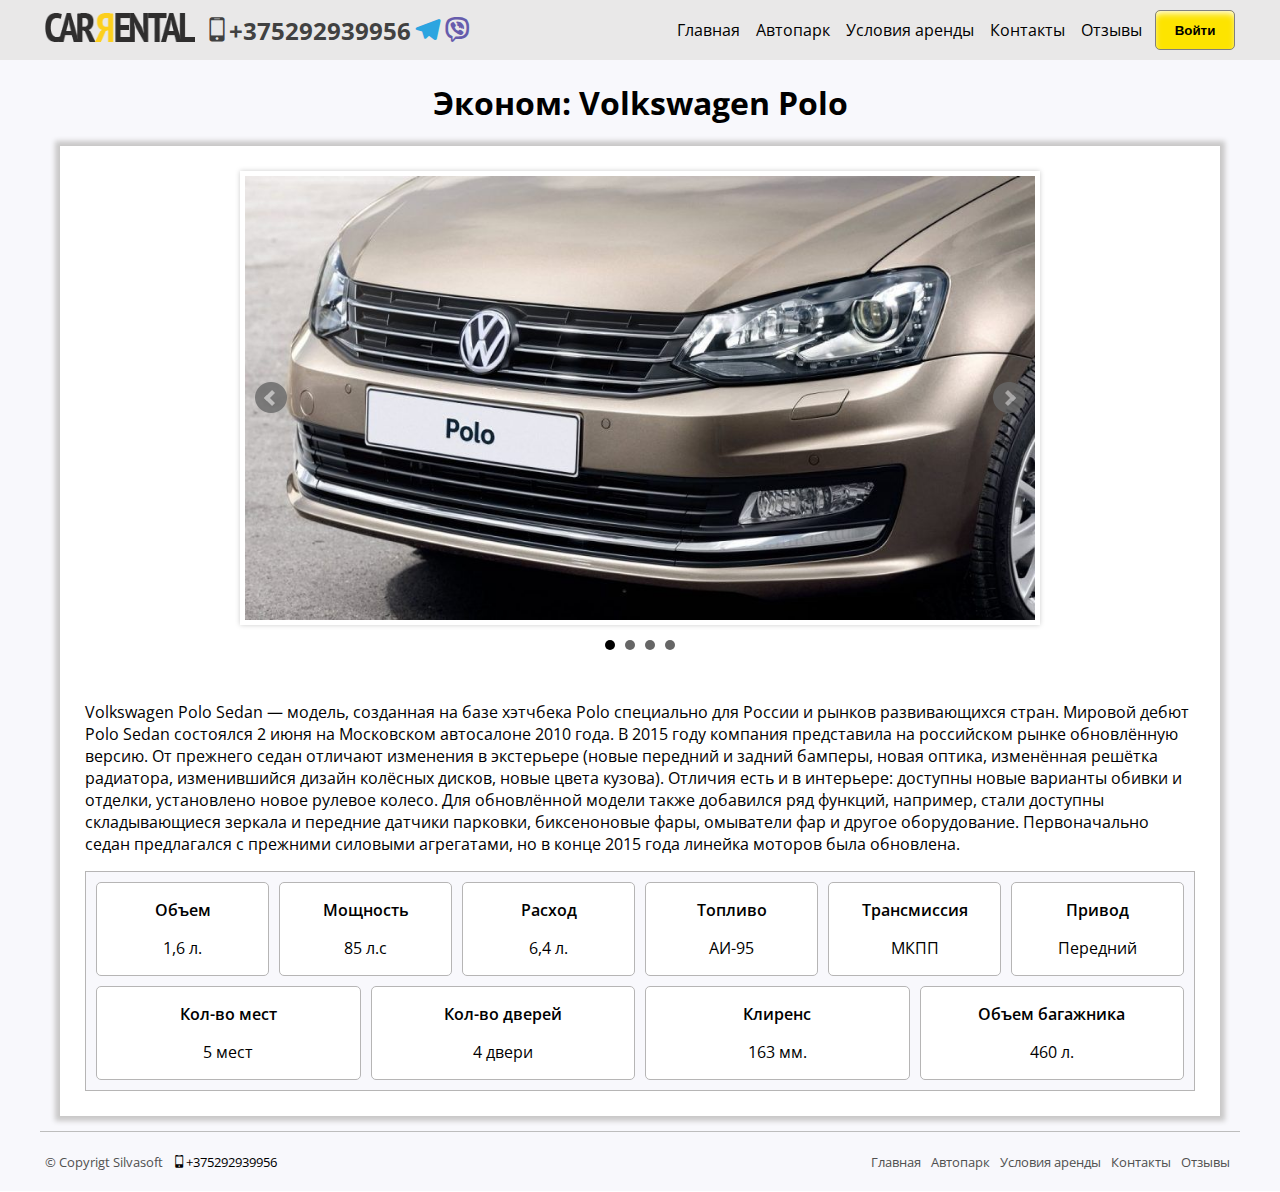
<file: vw-polo.html>
<!DOCTYPE html>
<html lang="ru">

<head>
    <meta charset="UTF-8">
    <meta name="viewport" content="width=device-width, initial-scale=1.0">
    <title>Volkswagen Polo</title>
    <link rel="stylesheet" type="text/css" href="css/header_and_footer.css">
    <link rel="stylesheet" type="text/css" href="css/model.css">
    <link rel="stylesheet" type="text/css" href="css/vehicle.css">
    <link rel="stylesheet" type="text/css" href="css/brands.css">
    <link href="css/jquery.bxslider.css" rel="stylesheet">
    <script src="https://ajax.googleapis.com/ajax/libs/jquery/1.12.0/jquery.min.js"></script>
    <script src="scripts/jquery.bxslider.min.js"></script>
    <script src="scripts/my-js.js"></script>
</head>

<body>

    <header class="header" id="top">
        <div class="header__wrapper">
            <div class="header__logo">
                <div class="header__logo-link">
                    <a href="index.html"><img src="images/logo.png" alt="logo-carrental"></a>
                </div>
            </div>
            <div class="header__contacts">
                <div class="header__contacts__wrapper"> <a href="tel:+375292939956"><span class="icon-mobile"></span>+375292939956</a>
                    <a href="tg://resolve?domain=Artyom_Ivanou" class="icon-telegram" target="_blank"></a>
                    <a href="viber://chat?number=%2B375292939956" class="icon-viber" target="_blank"></a>
                </div>
            </div>
            <nav class="header__menu">
                <ul>
                    <li><a href="index.html"><span class="menu-description">Главная</span> </a></li>
                    <li><a href="cars.html"><span class="menu-description">Автопарк</span> </a></li>
                    <li><a href="terms.html"><span class="menu-description">Условия аренды</span> </a></li>
                    <li><a href="contacts.html"><span class="menu-description">Контакты</span> </a></li>
                    <li><a href="review.html"><span class="menu-description">Отзывы</span> </a></li>
                </ul>
            </nav>
            <div class="header__enter">
                <div class=" header__enter__wrapper">
                    <!--<button class="button button_register">Зарегистрироваться</button>!-->
                    <button class="button button__enter">Войти</button>
                    <!--это затемнение на задний фон формы -->
                    <div class="modal-wrapper"></div>
                    <!--форма входа на сайт -->
                    <div class="modal-window modal-enter">
                        <div class="form-top">
                            <p>Войдите или <a href="#">зарегистрируйтесь</a></p>
                        </div>
                        <form class="form-enter">
                            <div class="element-form">
                                <label for="TextForEnter">Логин</label>
                                <input id="TextForEnter" type="text" placeholder="Ваш логин" required>
                            </div>
                            <div class="element-form">
                                <label for="TextForPassword">Пароль</label>
                                <input id="TextForPassword" type="password" placeholder="Ваш пароль" required>
                            </div>
                            <div class="buttons-form-wrapper">
                                <button class="button" type="submit">Войти</button>
                            </div>
                            <p>Забыли логин или пароль? <a href="#">Напомим!</a></p>
                        </form>
                    </div>
                </div>
            </div>
        </div>
    </header>
    <div class="main">
        <div class="main__description">
            <h1>Эконом: Volkswagen Polo</h1>
            <a href="#top" class="top-link" title="Наверх"> <img src="images/to-top.png" alt="Наверх"> </a>
        </div>
        <div class="main__content">
            <div class="main__slider">
                <ul class="bxslider">
                    <li><img src="images/slider/1.jpg" alt="vw-polo"></li>
                    <li><img src="images/slider/2.jpg" alt="vw-polo"></li>
                    <li><img src="images/slider/3.jpg" alt="vw-polo"></li>
                    <li><img src="images/slider/4.jpg" alt="vw-polo"></li>
                </ul>
            </div>
            <p>Volkswagen Polo Sedan — модель, созданная на базе хэтчбека Polo специально для России и рынков развивающихся стран. Мировой дебют Polo Sedan состоялся 2 июня на Московском автосалоне 2010 года. В 2015 году компания представила на российском
                рынке обновлённую версию. От прежнего седан отличают изменения в экстерьере (новые передний и задний бамперы, новая оптика, изменённая решётка радиатора, изменившийся дизайн колёсных дисков, новые цвета кузова). Отличия есть и в интерьере:
                доступны новые варианты обивки и отделки, установлено новое рулевое колесо. Для обновлённой модели также добавился ряд функций, например, стали доступны складывающиеся зеркала и передние датчики парковки, биксеноновые фары, омыватели фар
                и другое оборудование. Первоначально седан предлагался с прежними силовыми агрегатами, но в конце 2015 года линейка моторов была обновлена.</p>
            <div class="model-specs">
                <div class="model__spec model-volume">
                    <p>Объем</p>
                    <p>1,6 л.</p>
                </div>
                <div class="model__spec model-power">
                    <p>Мощность</p>
                    <p>85 л.с</p>
                </div>
                <div class="model__spec model-consumption">
                    <p>Расход</p>
                    <p>6,4 л.</p>
                </div>
                <div class="model__spec model-fuel">
                    <p>Топливо</p>
                    <p>АИ-95</p>
                </div>
                <div class="model__spec model-transmission">
                    <p>Трансмиссия</p>
                    <p>МКПП</p>
                </div>
                <div class="model__spec model-drive-unit">
                    <p>Привод</p>
                    <p>Передний</p>
                </div>
                <div class="model__spec model-passangers">
                    <p>Кол-во мест</p>
                    <p>5 мест</p>
                </div>
                <div class="model__spec model-doors">
                    <p>Кол-во дверей</p>
                    <p>4 двери</p>
                </div>
                <div class="model__spec model-clearance">
                    <p>Клиренс</p>
                    <p>163 мм.</p>
                </div>
                <div class="model__spec model-baggage">
                    <p>Объем багажника</p>
                    <p>460 л.</p>
                </div>
            </div>
        </div>

    </div>
    <footer class="footer">
        <div class="footer__wrapper">
            <div class="footer__copyright">
                <div class="copyright__wrapper">
                    <p>&copy; Copyrigt Silvasoft</p>
                </div>
            </div>
            <div class="footer__contacts">
                <div class="footer__contacts__wrapper"> <a href="tel:+375292939956"><span class="icon-mobile"></span>+375292939956</a> </div>
            </div>
            <nav class="footer__menu">
                <ul>
                    <li><a href="index.html"><span class="menu-description">Главная</span> </a></li>
                    <li><a href="cars.html"><span class="menu-description">Автопарк</span> </a></li>
                    <li><a href="terms.html"><span class="menu-description">Условия аренды</span> </a></li>
                    <li><a href="contacts.html"><span class="menu-description">Контакты</span> </a></li>
                    <li><a href="review.html"><span class="menu-description">Отзывы</span> </a></li>
                </ul>
            </nav>
        </div>
    </footer>
</body>

</html>
</file>
<file: css/header_and_footer.css>
@import url('https://fonts.googleapis.com/css2?family=Open+Sans:ital,wght@0,300;0,400;0,600;0,700;0,800;1,300;1,400;1,600;1,700;1,800&display=swap');
* {
    box-sizing: border-box;
}

a,
a:hover,
a:checked a:visited a:active {
    text-decoration: none;
    color: black;
}

a:visited {
    color: rgb(80, 80, 80);
}

body {
    margin: 0px;
    display: grid;
    grid-template-columns: 1fr;
    grid-template-rows: auto 1fr auto;
    grid-template-areas: 'header ' ' main ' 'footer';
    align-content: space-between;
    min-height: 100vh;
    font-family: 'Open Sans', sans-serif;
    position: relative;
}


/*----кнопка Наверх---*/

.top-link {
    visibility: hidden;
    transition: background-color .3s, opacity .5s, visibility .5s;
    opacity: 0;
}

.top-link-show {
    opacity: 1;
    visibility: visible;
}

.top-link img {
    height: 50px;
    position: fixed;
    left: 50%;
    transform: translateX(-50%);
    bottom: 5px;
    background-color: rgb(129, 129, 129);
    border-radius: 5px;
    opacity: 0.8;
    z-index: 1;
}


/*------HEADER-------*/

.header {
    background-color: #e9e8e8;
    grid-area: header;
    display: grid;
    grid-template-columns: 1fr minmax(300px, 1200px) 1fr;
    grid-template-areas: '. wrapper .';
    justify-content: center;
}

.header__wrapper {
    grid-area: wrapper;
    display: flex;
    justify-content: flex-end;
}


/*-----HEADER----все,относящееся к телефонам-----*/

.header__contacts a {
    color: rgb(65, 65, 65);
    font-size: 1.5em;
    font-weight: 700;
    padding-left: 5px;
}

.header__contacts {
    justify-self: left;
    flex-grow: 1;
}


/*-----HEADER----все,относящееся к логотипу-----*/

.header__logo {
    justify-self: left;
    width: max-content;
}

.header__logo-link {
    height: 100%;
    display: flex;
    align-items: center;
    margin-left: 5px;
}

.header__logo-link a {
    display: block;
}

.header__logo-link a img {
    width: 150px;
}


/*-----HEADER----все,относящееся к меню-----*/

.header__menu ul {
    margin: 0px;
    display: table;
    padding: 0px;
}

.header__menu li {
    display: inline-block;
}

.header__menu li a {
    display: flex;
    height: 60px;
    align-items: center;
    justify-content: center;
    padding: 0px 8px 5px;
    text-decoration: none;
    color: black;
    border-top: 5px solid #e9e8e8;
}

.header__menu li a:hover {
    transition-property: background, border-top;
    transition-duration: 0.5s;
    border-top: 5px solid yellow;
    background: rgb(250, 250, 249);
    box-shadow: 0px -17px 20px -6px inset #eceae9;
}

.header__menu li a:active {
    box-shadow: none;
    transition-property: box-shadow;
    transition-duration: 0.4s;
}


/*-----HEADER----все,относящееся ко кнопкам входа на сайт-----*/

.header__enter__wrapper {
    display: flex;
    align-items: center;
    height: 60px;
}

button,
button:active,
button:focus {
    outline: none;
    display: inline;
}

.button {
    height: 40px;
    min-width: 80px;
    background-color: rgb(253, 228, 0);
    border-radius: 5px;
    border: 1px solid gray;
    font-weight: 600;
    box-shadow: 0px 4px 7px -2px inset #ffffff;
}

.button:hover {
    transition-property: background;
    transition-duration: 0.5s;
    background-color: rgb(255, 255, 0);
    cursor: pointer;
}

.button:active {
    background-color: rgb(253, 251, 232);
    transition-property: background;
    transition-duration: 0.5s;
}

.button__enter {
    margin-left: 5px;
    margin-right: 5px;
}

.button_register {
    background-color: rgb(187, 187, 187);
    margin-left: 5px;
}


/*----все,относящееся к модальным окнам----*/

.modal-wrapper {
    display: none;
    background-color: gray;
    opacity: 0.5;
    position: fixed;
    left: 0px;
    top: 0px;
    right: 0px;
    bottom: 0px;
    width: 100%;
    height: 100%;
    z-index: 1;
}

.element-form {
    display: flex;
    flex-direction: column;
    padding: 10px 0px;
}

.modal-window {
    position: fixed;
    left: 50%;
    top: 50%;
    transform: translate(-50%, -50%);
    min-width: 300px;
    max-width: 400px;
    background-color: white;
    z-index: 2;
}

.modal-enter {
    display: none;
}

.modal-call {
    display: none;
}

.modal-call .form-enter {
    padding-bottom: 10px;
}

.modal-call p {
    font-size: 1em;
}

.form-top {
    background-color: yellow;
}

.form-top p {
    margin: 0px;
    padding: 15px 10px;
}

.form-top a,
.form-enter p a {
    text-decoration: underline;
}

.element-form input {
    padding: 10px;
}

.form-enter {
    padding: 0px 10px;
}


/*-----------FOOTER---------*/

.footer {
    background-color: #f8f8fc;
    grid-area: footer;
    display: grid;
    max-height: 60px;
    grid-template-columns: 1fr minmax(300px, 1200px) 1fr;
    grid-template-areas: '. bottom .';
    justify-content: center;
    font-size: small;
    color: rgb(80, 80, 80);
}

.footer__wrapper {
    grid-area: bottom;
    display: flex;
    justify-content: space-between;
    border-top: 1px solid rgb(189, 189, 189);
}

.copyright__wrapper {
    display: flex;
    align-items: center;
    justify-content: center;
    height: 100%;
    padding: 0px 5px;
}

.footer__contacts {
    justify-self: flex-start;
    flex-grow: 1;
}

.footer__contacts__wrapper,
.header__contacts__wrapper {
    display: flex;
    align-items: center;
    height: 100%;
    padding: 0px 5px;
}

.footer__menu ul {
    margin: 0px;
    display: table;
    padding: 0px;
    padding-right: 5px;
}

.footer__menu li {
    display: inline-block;
}

.footer__menu li a {
    display: flex;
    height: 60px;
    align-items: center;
    justify-content: center;
    padding: 0px 5px;
    text-decoration: none;
    transition-property: box-shadow;
    transition-duration: 0.5s;
    color: rgb(80, 80, 80);
}

.footer__menu li a:hover {
    box-shadow: 0px -17px 20px -6px inset #eceae9;
}

.footer__menu li a:active {
    box-shadow: none;
    transition-property: box-shadow;
    transition-duration: 0.4s;
    color: black;
}

@media screen and (max-width: 1024px) {
    /*----header---*/
    .header__wrapper {
        display: grid;
        justify-content: center;
        grid-template-columns: auto 1fr auto;
        grid-template-areas: 'logo phone button' 'nav nav nav';
        justify-content: space-around;
    }
    .header__logo {
        grid-area: logo;
        margin-left: 10%;
    }
    .header__contacts {
        grid-area: phone;
        justify-self: right;
        margin-right: 5%;
    }
    .button__enter {
        justify-self: right;
    }
    .header__menu {
        grid-area: nav;
        justify-self: center;
    }
    .header__enter {
        grid-area: button;
    }
    /*----footer---*/
    .footer {
        padding-bottom: 40px;
        max-height: none;
    }
}

@media screen and (max-width: 800px) {
    /*----header---*/
    .header__menu,
    .header__contacts {
        justify-self: center;
    }
    .footer__wrapper {
        flex-wrap: wrap;
    }
    .footer__menu {
        order: -1;
        display: grid;
        flex-grow: 1;
        width: 100%;
    }
    .footer__copyright {
        order: 0;
    }
    .copyright__wrapper {
        justify-content: flex-start;
    }
    .footer__contacts__wrapper {
        justify-content: flex-end;
    }
}

@media screen and (max-width: 600px) {
    .header__wrapper {
        display: grid;
        grid-template-columns: 1fr 1fr;
        grid-template-areas: 'logo  button' 'phone phone' 'nav  nav';
        justify-content: space-around;
    }
    .header__enter {
        justify-self: flex-end;
    }
    .header__logo {
        margin-left: 5px;
        margin-top: 5px;
    }
    .header__menu {
        border-top: 1px solid rgb(185, 185, 185);
        width: 100%;
    }
    .header__menu ul {
        justify-self: center;
        display: flex;
        flex-direction: column;
        flex-wrap: wrap;
    }
    .footer__menu ul {
        display: flex;
        flex-direction: column;
    }
}

@media screen and (max-width: 360px) {
    .header__wrapper {
        grid-template-columns: 1fr 1fr;
        justify-content: flex-start;
    }
    .header__enter,
    .footer__contacts__wrapper {
        justify-content: center;
    }
    .footer__contacts {
        justify-content: flex-start;
    }
    .footer__menu ul {
        padding-right: 0px;
    }
}
</file>
<file: css/model.css>
/*--------MAIN----------*/

.main {
    background-color: #f8f8fc;
    grid-area: main;
    display: grid;
    grid-template-columns: 1fr minmax(300px, 1200px) 1fr;
    grid-template-rows: minmax(50px, auto) 1fr;
    grid-template-areas: '. description .''. vehicles .';
}

.main__description {
    grid-area: description;
}

.main__description h1 {
    text-align: center;
}

.main__content {
    grid-area: vehicles;
    background-color: white;
    padding: 25px;
    box-shadow: 0px 0px 5px 5px rgb(201, 200, 200);
    display: flex;
    flex-direction: column;
    margin: 0px 20px 15px 20px;
}

.main__slider {
    max-width: 800px;
    align-self: center;
}

.model-specs,
.model__spec {
    border: 1px solid rgb(182, 181, 181);
}

.model-specs {
    display: flex;
    padding: 5px;
    flex-wrap: wrap;
    background-color: #f8f8fc;
}

.model__spec {
    flex-grow: 1;
    width: 150px;
    text-align: center;
    display: inline-block;
    margin: 5px;
    border-radius: 5px;
    background-color: white;
}

.model__spec p:first-child {
    font-weight: 600;
}

@media screen and (max-width: 600px) {
    .main__content {
        margin: 0px;
        box-shadow: none;
        padding: 10px;
    }
}
</file>
<file: css/vehicle.css>
/*
  	Flaticon icon font: Flaticon
  	Creation date: 16/06/2020 10:36
  	*/
	
	@font-face {
	    font-family: "Flaticon";
	    src: url("../fonts/vehicles-icons/Flaticon.eot");
	    src: url("../fonts/vehicles-icons/Flaticon.eot?#iefix") format("embedded-opentype"), url("../fonts/vehicles-icons/Flaticon.woff2") format("woff2"), url("../fonts/vehicles-icons/Flaticon.woff") format("woff"), url("../fonts/vehicles-icons/Flaticon.ttf") format("truetype"), url("../fonts/vehicles-icons/Flaticon.svg#Flaticon") format("svg");
	    font-weight: normal;
	    font-style: normal;
	}
	
	@media screen and (-webkit-min-device-pixel-ratio:0) {
	    @font-face {
	        font-family: "Flaticon";
	        src: url("../fonts/vehicles-icons/Flaticon.svg#Flaticon") format("svg");
	    }
	}
	
	[class^="flaticon-"]:before,
	[class*=" flaticon-"]:before,
	[class^="flaticon-"]:after,
	[class*=" flaticon-"]:after {
	    font-family: Flaticon;
	    font-size: 20px;
	    font-style: normal;
	    margin-right: 10px;
	}
	
	.flaticon-car-door:before {
	    content: "\f100";
	}
	
	.flaticon-manual-transmission:before {
	    content: "\f101";
	}
	
	.flaticon-automatic-transmission:before {
	    content: "\f102";
	}
	
	.flaticon-suitcase:before {
	    content: "\f103";
	}
	
	.flaticon-user:before {
	    content: "\f104";
	}
	
	.flaticon-weight:before {
	    content: "\f105";
	}
	
	.flaticon-block:before {
	    content: "\f106";
	}
</file>
<file: css/brands.css>
@font-face {
    font-family: 'icomoon';
    src: url('../fonts/brands/icomoon.eot?m5xx5k');
    src: url('../fonts/brands/icomoon.eot?m5xx5k#iefix') format('embedded-opentype'), url('../fonts/brands/icomoon.ttf?m5xx5k') format('truetype'), url('../fonts/brands/icomoon.woff?m5xx5k') format('woff'), url('../fonts/brands/icomoon.svg?m5xx5k#icomoon') format('svg');
    font-weight: normal;
    font-style: normal;
    font-display: block;
}

[class^="icon-"],
[class*=" icon-"] {
    /* use !important to prevent issues with browser extensions that change fonts */
    font-family: 'icomoon' !important;
    speak: never;
    font-style: normal;
    font-weight: normal;
    font-variant: normal;
    text-transform: none;
    line-height: 1;
    /* Better Font Rendering =========== */
    -webkit-font-smoothing: antialiased;
    -moz-osx-font-smoothing: grayscale;
}

.icon-location_city:before {
    content: "\e903";
}

.icon-like:before {
    content: "\e904";
}

.icon-thumbs-up:before {
    content: "\e904";
}

.icon-approve:before {
    content: "\e904";
}

.icon-tools:before {
    content: "\e905";
}

.icon-options:before {
    content: "\e905";
}

.icon-repair:before {
    content: "\e905";
}

.icon-telegram:before {
    content: "\e900";
    color: #2ca5e0;
}

.icon-viber:before {
    content: "\e901";
    color: #665cac;
}

.icon-volkswagen:before {
    content: "\e906";
    color: #151f5d;
}

.icon-whatsapp:before {
    content: "\e902";
    color: #25d366;
}

.icon-plane:before {
    content: "\f072";
}

.icon-cogs:before {
    content: "\f085";
}

.icon-gears:before {
    content: "\f085";
}

.icon-money:before {
    content: "\f0d6";
}

.icon-subway:before {
    content: "\f239";
}

.icon-drivers-license:before {
    content: "\f2c2";
}

.icon-id-card:before {
    content: "\f2c2";
}

.icon-mobile:before {
    content: "\e958";
}

.icon-meter:before {
    content: "\e9a6";
}

.icon-earth:before {
    content: "\e9ca";
}
</file>
